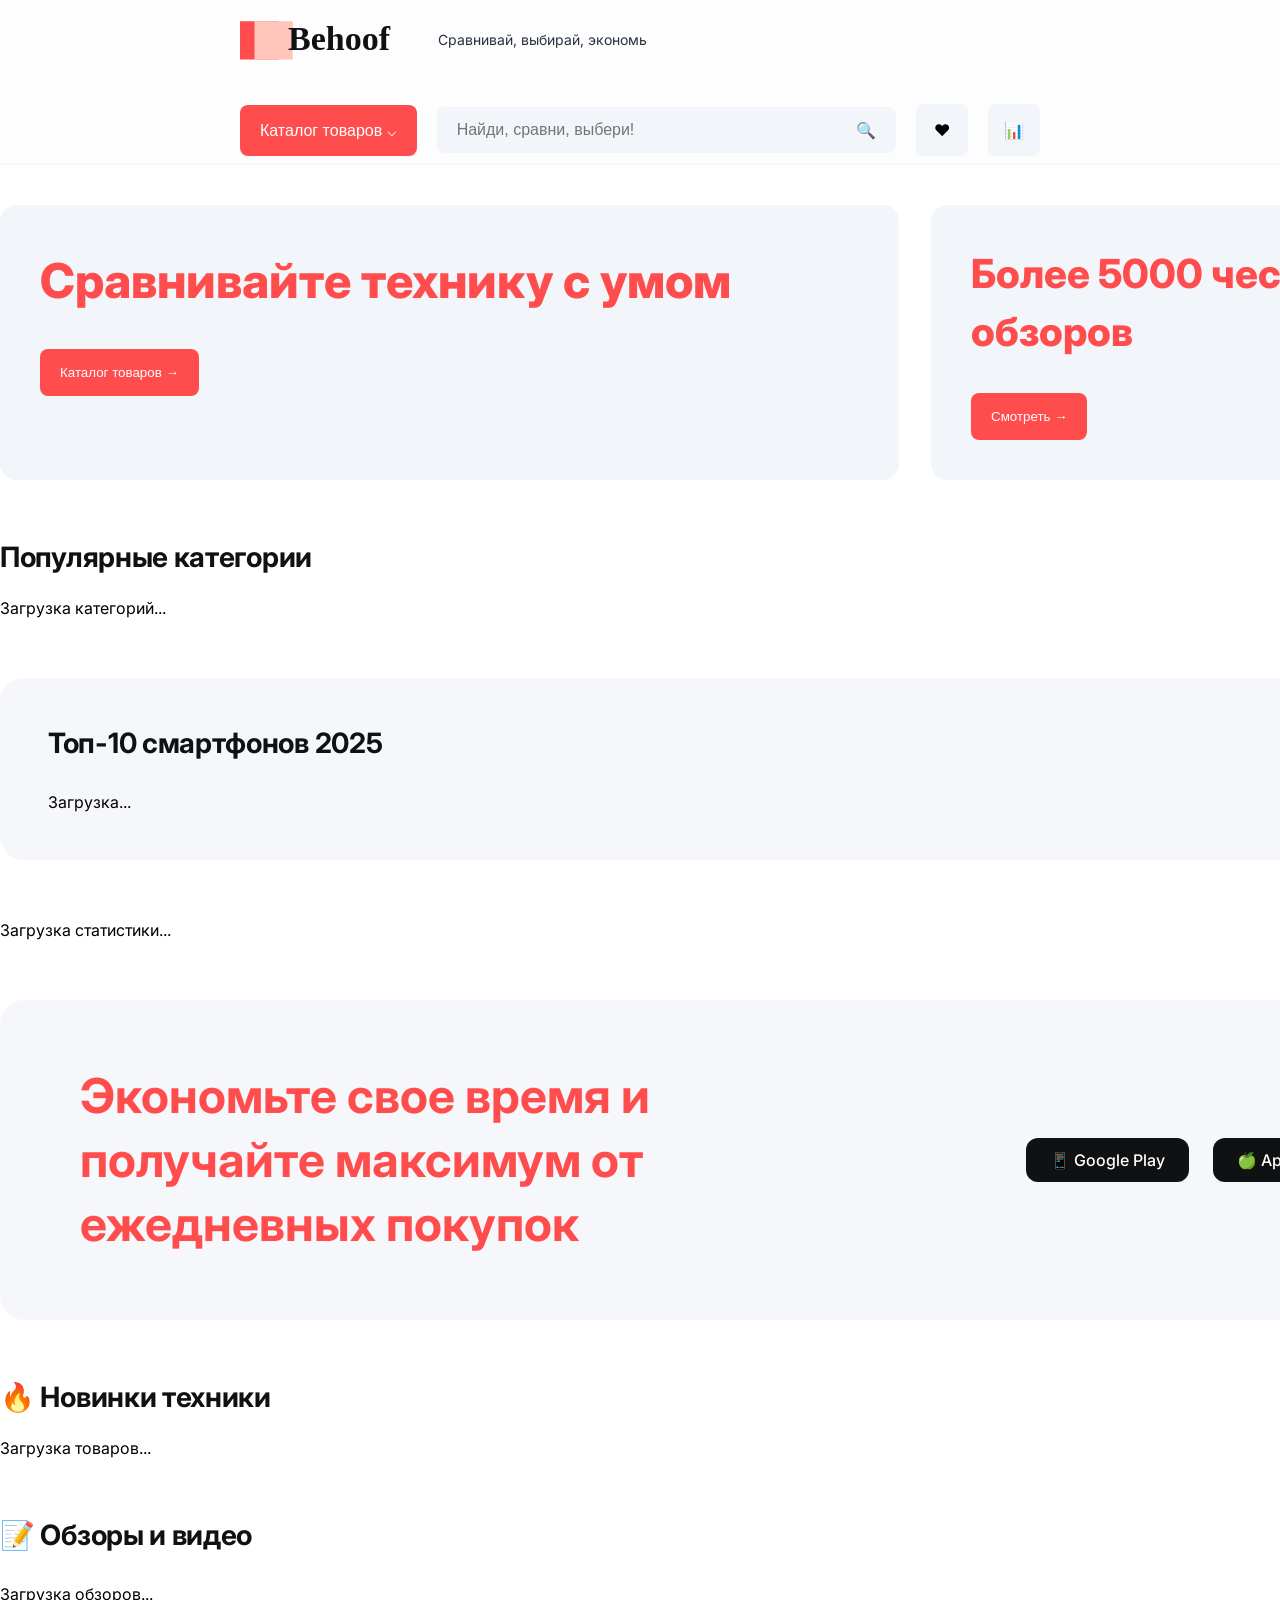
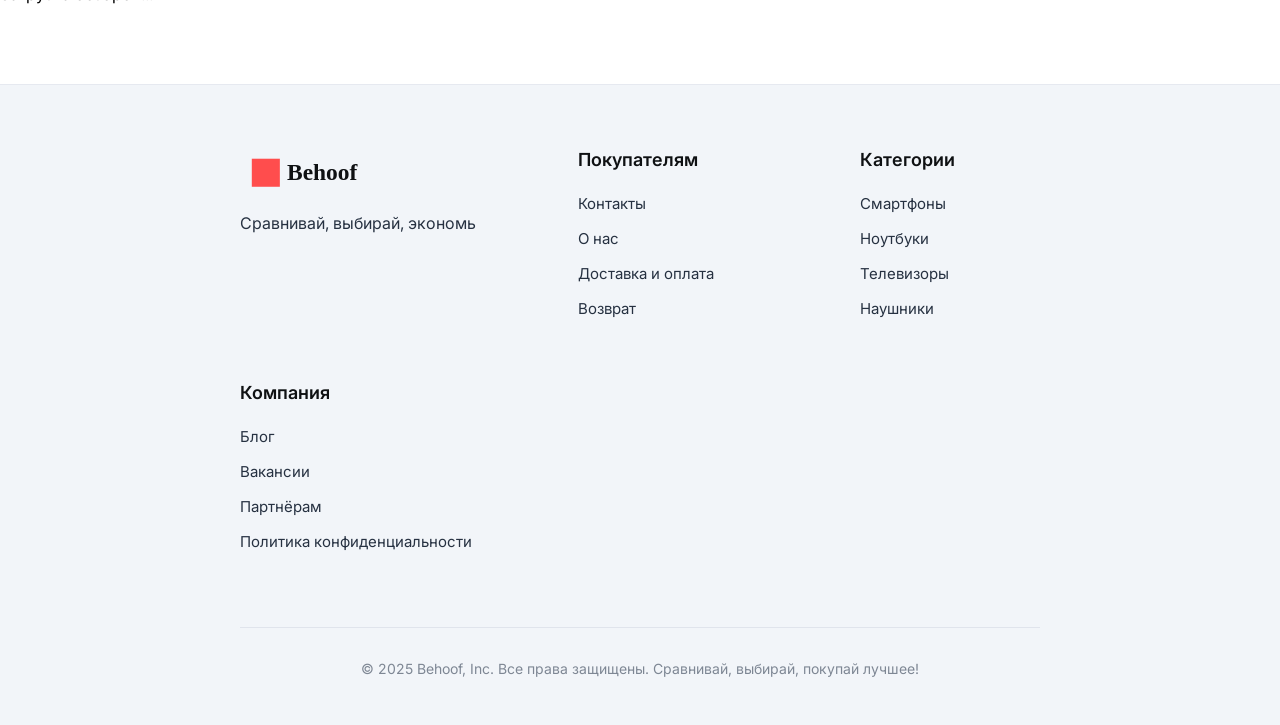
<file: Новый текстовый документ.html>
<!DOCTYPE html>
<html lang="ru">
<head>
    <meta charset="UTF-8">
    <meta name="viewport" content="width=device-width, initial-scale=1.0">
    <title>Behoof — Сравнивай технику с умом</title>
    <link rel="stylesheet" href="style.css">
    <link href="https://fonts.googleapis.com/css2?family=Inter:opsz,wght@14..32,400;14..32,500;14..32,600;14..32,700;14..32,800&display=swap" rel="stylesheet">
</head>
<body>
    <div class="site-container">
        <!-- HEADER -->
        <header class="main-header">
            <div class="logo-info">
                <div class="logo">
                    <svg width="186" height="60" viewBox="0 0 186 60" fill="none">
                        <rect x="0" y="13.25" width="38.25" height="38.25" fill="#FF4D4D"/>
                        <rect x="14.5" y="13.25" width="38.25" height="38.25" fill="#FFC5BB"/>
                        <text x="48" y="42" font-family="Verdana" font-weight="700" font-size="34" fill="#0F1113">Behoof</text>
                    </svg>
                </div>
                <div class="logo-text">Сравнивай, выбирай, экономь</div>
            </div>
            <div class="search-section">
                <button class="catalog-btn">Каталог товаров ⌵</button>
                <div class="search-bar">
                    <input type="text" placeholder="Найди, сравни, выбери!">
                    <span>🔍</span>
                </div>
                <div class="icon-circle">❤️</div>
                <div class="icon-circle">📊</div>
            </div>
        </header>

        <div class="container">
            <!-- BANNERS -->
            <div class="banners-row">
                <div class="banner-main">
                    <h1>Сравнивайте технику с умом</h1>
                    <button class="btn-red">Каталог товаров →</button>
                </div>
                <div class="banner-small">
                    <h3>Более 5000 честных обзоров</h3>
                    <button class="btn-red">Смотреть →</button>
                </div>
            </div>

            <!-- CATEGORIES -->
            <div class="categories">
                <div class="section-header">
                    <h2 class="section-title">Популярные категории</h2>
                    <a href="#" class="view-link">Все категории →</a>
                </div>
                <div class="cat-grid" id="categoriesGrid">
                    <div class="loader">Загрузка категорий...</div>
                </div>
            </div>

            <!-- TOP 10 BLOCK -->
            <div class="top10-block">
                <div class="section-header">
                    <h2 class="section-title">Топ-10 смартфонов 2025</h2>
                    <a href="#" class="view-link">Смотреть →</a>
                </div>
                <div class="top10-grid" id="top10Grid">
                    <div class="loader">Загрузка...</div>
                </div>
            </div>

            <!-- STATISTICS -->
            <div class="stats-promo" id="statsGrid">
                <div class="loader">Загрузка статистики...</div>
            </div>

            <!-- APP PROMO -->
            <div class="app-promo">
                <h2>Экономьте свое время и получайте максимум от ежедневных покупок</h2>
                <div class="store-buttons">
                    <div class="store-btn">📱 Google Play</div>
                    <div class="store-btn">🍏 App Store</div>
                </div>
            </div>

            <!-- NEW PRODUCTS -->
            <div class="categories">
                <div class="section-header">
                    <h2 class="section-title">🔥 Новинки техники</h2>
                    <a href="#" class="view-link">Все новинки →</a>
                </div>
                <div class="product-slider" id="newProductsGrid">
                    <div class="loader">Загрузка товаров...</div>
                </div>
            </div>

            <!-- REVIEWS -->
            <div class="categories">
                <div class="section-header">
                    <h2 class="section-title">📝 Обзоры и видео</h2>
                    <a href="#" class="view-link">Все обзоры →</a>
                </div>
                <div class="reviews-grid" id="reviewsGrid">
                    <div class="loader">Загрузка обзоров...</div>
                </div>
            </div>
        </div>

        <!-- FOOTER -->
        <footer class="footer-new">
            <div class="footer-inner">
                <div class="footer-col">
                    <div class="logo">
                        <svg width="160" height="44" viewBox="0 0 186 60">
                            <rect x="0" y="13.25" width="38.25" height="38.25" fill="#FF4D4D"/>
                            <text x="48" y="42" font-family="Verdana" font-weight="800" font-size="32" fill="#0F1113">Behoof</text>
                        </svg>
                    </div>
                    <p style="margin: 16px 0; color: #263141;">Сравнивай, выбирай, экономь</p>
                </div>
                <div class="footer-col">
                    <h4>Покупателям</h4>
                    <a href="#">Контакты</a>
                    <a href="#">О нас</a>
                    <a href="#">Доставка и оплата</a>
                    <a href="#">Возврат</a>
                </div>
                <div class="footer-col">
                    <h4>Категории</h4>
                    <a href="#">Смартфоны</a>
                    <a href="#">Ноутбуки</a>
                    <a href="#">Телевизоры</a>
                    <a href="#">Наушники</a>
                </div>
                <div class="footer-col">
                    <h4>Компания</h4>
                    <a href="#">Блог</a>
                    <a href="#">Вакансии</a>
                    <a href="#">Партнёрам</a>
                    <a href="#">Политика конфиденциальности</a>
                </div>
            </div>
            <div class="copyright">
                © 2025 Behoof, Inc. Все права защищены. Сравнивай, выбирай, покупай лучшее!
            </div>
        </footer>
    </div>

    <script src="script.js"></script>
</body>
</html>
</file>
<file: style.css>
* {
    margin: 0;
    padding: 0;
    box-sizing: border-box;
}

body {
    font-family: 'Inter', system-ui, -apple-system, sans-serif;
    background: #FFFFFF;
}
        .admin-container {
            max-width: 800px;
            margin: 40px auto;
            padding: 0 20px;
        }
        
        .admin-header {
            background: linear-gradient(135deg, #FF4D4D 0%, #FF6B6B 100%);
            border-radius: 24px;
            padding: 40px;
            margin-bottom: 40px;
            text-align: center;
            color: white;
        }
        
        .admin-header h1 {
            font-size: 36px;
            margin-bottom: 12px;
        }
        
        .product-form {
            background: white;
            border-radius: 24px;
            padding: 32px;
            box-shadow: 0 8px 24px rgba(0,0,0,0.1);
            border: 1px solid #F2F5F9;
        }
        
        .form-group {
            margin-bottom: 24px;
        }
        
        .form-group label {
            display: block;
            font-weight: 600;
            margin-bottom: 8px;
            color: #0F1113;
        }
        
        .form-group input,
        .form-group select,
        .form-group textarea {
            width: 100%;
            padding: 12px 16px;
            border: 1px solid #E1E5EB;
            border-radius: 12px;
            font-size: 14px;
            font-family: 'Inter', sans-serif;
            transition: 0.2s;
        }
        
        .form-group input:focus,
        .form-group select:focus,
        .form-group textarea:focus {
            outline: none;
            border-color: #FF4D4D;
            box-shadow: 0 0 0 3px rgba(255,77,77,0.1);
        }
        
        .form-group textarea {
            resize: vertical;
            min-height: 80px;
        }
        
        .form-row {
            display: grid;
            grid-template-columns: 1fr 1fr;
            gap: 20px;
        }
        
        .image-preview {
            width: 150px;
            height: 150px;
            border: 2px dashed #E1E5EB;
            border-radius: 12px;
            display: flex;
            align-items: center;
            justify-content: center;
            margin-top: 12px;
            overflow: hidden;
            background: #F6F7FA;
        }
        
        .image-preview img {
            width: 100%;
            height: 100%;
            object-fit: cover;
        }
        
        .btn-submit {
            background: #FF4D4D;
            color: white;
            border: none;
            padding: 16px 32px;
            border-radius: 12px;
            font-size: 16px;
            font-weight: 600;
            cursor: pointer;
            width: 100%;
            transition: 0.2s;
        }
        
        .btn-submit:hover {
            background: #e04343;
            transform: translateY(-2px);
        }
        
        .products-list {
            margin-top: 60px;
        }
        
        .products-list h3 {
            font-size: 24px;
            margin-bottom: 24px;
            color: #0F1113;
        }
        
        .admin-product-item {
            background: white;
            border: 1px solid #F2F5F9;
            border-radius: 16px;
            padding: 20px;
            margin-bottom: 16px;
            display: flex;
            justify-content: space-between;
            align-items: center;
            transition: 0.2s;
        }
        
        .admin-product-item:hover {
            box-shadow: 0 4px 12px rgba(0,0,0,0.1);
        }
        
        .admin-product-info {
            flex: 1;
        }
        
        .admin-product-name {
            font-weight: 600;
            font-size: 18px;
            margin-bottom: 8px;
        }
        
        .admin-product-price {
            color: #FF4D4D;
            font-weight: 700;
        }
        
        .admin-product-category {
            color: #7E8794;
            font-size: 14px;
        }
        
        .delete-btn {
            background: none;
            border: 1px solid #FF4D4D;
            color: #FF4D4D;
            padding: 8px 16px;
            border-radius: 8px;
            cursor: pointer;
            transition: 0.2s;
        }
        
        .delete-btn:hover {
            background: #FF4D4D;
            color: white;
        }
        
        .empty-list {
            text-align: center;
            padding: 40px;
            color: #7E8794;
            background: #F6F7FA;
            border-radius: 16px;
        }
        
        .back-link {
            display: inline-block;
            margin-bottom: 20px;
            color: #FF4D4D;
            text-decoration: none;
            font-weight: 500;
        }
        
        .back-link:hover {
            text-decoration: underline;
        }
        
        .success-message {
            background: #30D170;
            color: white;
            padding: 12px 20px;
            border-radius: 12px;
            margin-bottom: 20px;
            display: none;
        }
        
        .success-message.show {
            display: block;
            animation: fadeIn 0.3s ease;
        }
        
        @keyframes fadeIn {
            from { opacity: 0; transform: translateY(-10px); }
            to { opacity: 1; transform: translateY(0); }
        }
.site-container {
    max-width: 1920px;
    margin: 0 auto;
    background: #FFFFFF;
}

.container {
    width: 1440px;
    margin: 0 auto;
}

/* ============================================
   HEADER
   ============================================ */
.main-header {
    width: 100%;
    background: #FDFDFD;
    border-bottom: 1px solid #F2F5F9;
    padding: 8px 240px;
    display: flex;
    align-items: center;
    gap: 32px;
    flex-wrap: wrap;
}

.logo-info {
    display: flex;
    align-items: center;
    gap: 12px;
}

.logo-text {
    font-size: 14px;
    line-height: 18px;
    color: #263141;
}

.search-section {
    flex: 1;
    display: flex;
    gap: 20px;
    align-items: center;
}

.catalog-btn {
    background: #FF4D4D;
    border-radius: 8px;
    padding: 16px 20px;
    font-weight: 500;
    font-size: 16px;
    color: white;
    border: none;
    cursor: pointer;
    display: flex;
    align-items: center;
    gap: 8px;
}

.search-bar {
    flex: 1;
    display: flex;
    background: #F2F5F9;
    border-radius: 8px;
    align-items: center;
    padding: 0 20px;
}

.search-bar input {
    flex: 1;
    background: transparent;
    border: none;
    padding: 14px 0;
    font-size: 16px;
    outline: none;
}

.icon-circle {
    width: 52px;
    height: 52px;
    background: #F2F5F9;
    border-radius: 8px;
    display: flex;
    align-items: center;
    justify-content: center;
    cursor: pointer;
    transition: 0.2s;
}

/* ============================================
   BANNERS
   ============================================ */
.banners-row {
    display: flex;
    gap: 32px;
    margin: 40px auto 60px;
}

.banner-main {
    background: #F2F5F9;
    border-radius: 16px;
    padding: 40px;
    width: 899px;
    position: relative;
    overflow: hidden;
}

.banner-main h1 {
    font-weight: 800;
    font-size: 48px;
    line-height: 72px;
    color: #FF4D4D;
}

.banner-small {
    background: #F2F5F9;
    border-radius: 16px;
    padding: 40px;
    width: 509px;
    position: relative;
}

.banner-small h3 {
    font-weight: 800;
    font-size: 40px;
    line-height: 58px;
    color: #FF4D4D;
}

.btn-red {
    background: #FF4D4D;
    border-radius: 8px;
    padding: 16px 20px;
    display: inline-flex;
    align-items: center;
    gap: 8px;
    font-weight: 500;
    color: white;
    border: none;
    margin-top: 32px;
    cursor: pointer;
}

/* ============================================
   CATEGORIES
   ============================================ */
.categories {
    margin: 60px auto;
}

.section-header {
    display: flex;
    justify-content: space-between;
    align-items: center;
    margin-bottom: 24px;
}

.section-title {
    font-weight: 700;
    font-size: 28px;
    letter-spacing: -0.3px;
    color: #0F1113;
}

.view-link {
    color: #FF4D4D;
    font-weight: 500;
    text-decoration: none;
}

.cat-grid {
    display: flex;
    gap: 16px;
    flex-wrap: wrap;
}

.cat-item {
    width: 164px;
    text-align: center;
}

.cat-img {
    background: #FDFDFD;
    border: 1px solid #F2F5F9;
    border-radius: 12px;
    height: 164px;
    display: flex;
    align-items: center;
    justify-content: center;
    margin-bottom: 16px;
    overflow: hidden;
}

.cat-img img {
    width: 100%;
    height: 100%;
    object-fit: cover;
}

/* ============================================
   TOP 10 BLOCK
   ============================================ */
.top10-block {
    background: #F6F7FA;
    border-radius: 24px;
    padding: 48px;
    margin: 60px auto;
}

.top10-grid {
    display: flex;
    gap: 32px;
    margin-top: 32px;
}

.top10-col {
    background: white;
    border-radius: 20px;
    padding: 24px;
    flex: 1;
}

.top10-col h4 {
    font-weight: 700;
    margin-bottom: 16px;
    font-size: 22px;
}

.top10-col ul {
    list-style: none;
}

.top10-col li {
    margin-bottom: 12px;
    font-weight: 500;
}

/* ============================================
   STATISTICS
   ============================================ */
.stats-promo {
    display: flex;
    gap: 32px;
    margin: 60px auto;
}

.stat-card {
    background: #FDFDFD;
    border: 1px solid #F2F5F9;
    border-radius: 20px;
    padding: 32px;
    flex: 1;
    text-align: center;
}

.stat-number {
    font-size: 52px;
    font-weight: 800;
    color: #FF4D4D;
    margin-bottom: 12px;
}

/* ============================================
   APP PROMO
   ============================================ */
.app-promo {
    background: #F6F7FA;
    border-radius: 24px;
    padding: 64px 80px;
    display: flex;
    justify-content: space-between;
    align-items: center;
    margin: 60px auto;
}

.app-promo h2 {
    font-weight: 700;
    font-size: 48px;
    line-height: 64px;
    color: #FF4D4D;
    max-width: 700px;
}

.store-buttons {
    display: flex;
    gap: 24px;
}

.store-btn {
    background: #0F1113;
    border-radius: 12px;
    padding: 12px 24px;
    color: white;
    display: flex;
    align-items: center;
    gap: 10px;
    font-weight: 500;
    cursor: pointer;
}

/* ============================================
   PRODUCTS
   ============================================ */
.product-slider {
    display: flex;
    gap: 20px;
    flex-wrap: wrap;
}

.product-card {
    width: 272px;
    background: #F6F7FA;
    border: 1px solid #F2F5F9;
    border-radius: 16px;
    padding: 20px;
    transition: 0.2s;
}

.product-card:hover {
    transform: translateY(-4px);
    box-shadow: 0 8px 24px rgba(0,0,0,0.1);
}

.product-img {
    width: 100%;
    height: 156px;
    object-fit: contain;
    border-radius: 12px;
    background: #fff;
    margin-bottom: 12px;
}

.product-category {
    font-size: 14px;
    color: #7E8794;
    margin-bottom: 4px;
}

.product-name {
    font-weight: 600;
    font-size: 16px;
    color: #263141;
    margin-bottom: 8px;
    line-height: 1.3;
}

.price-block {
    display: flex;
    align-items: baseline;
    gap: 8px;
    margin-top: 8px;
}

.current-price {
    font-weight: 700;
    font-size: 20px;
    color: #263141;
}

.old-price {
    text-decoration: line-through;
    color: #A1ABB9;
    font-size: 14px;
}

/* ============================================
   REVIEWS
   ============================================ */
.reviews-grid {
    display: flex;
    gap: 24px;
    margin-top: 32px;
}

.review-card {
    background: #F6F7FA;
    border-radius: 16px;
    overflow: hidden;
    flex: 1;
    cursor: pointer;
    transition: 0.2s;
}

.review-card:hover {
    transform: translateY(-4px);
}

.review-img {
    height: 200px;
    background-size: cover;
    background-position: center;
    background-color: #E9EDF2;
}

.review-img img {
    width: 100%;
    height: 100%;
    object-fit: cover;
}

.review-content {
    padding: 20px;
}

.review-title {
    font-weight: 600;
    font-size: 18px;
    margin-bottom: 8px;
}

.review-excerpt {
    color: #7E8794;
    margin-bottom: 12px;
    font-size: 14px;
}

/* ============================================
   FOOTER
   ============================================ */
.footer-new {
    background: #F2F5F9;
    width: 100%;
    margin-top: 80px;
    padding: 64px 240px 48px;
    border-top: 1px solid #E6E9F0;
}

.footer-inner {
    display: flex;
    justify-content: space-between;
    flex-wrap: wrap;
    gap: 48px;
}

.footer-col {
    min-width: 180px;
}

.footer-col h4 {
    font-size: 18px;
    font-weight: 600;
    margin-bottom: 24px;
    color: #0F1113;
}

.footer-col a {
    display: block;
    font-size: 15px;
    color: #263141;
    text-decoration: none;
    margin-bottom: 16px;
    transition: 0.2s;
}

.footer-col a:hover {
    color: #FF4D4D;
}

.footer-catalog-btn {
    background: #FF4D4D;
    color: white;
    border: none;
    border-radius: 12px;
    padding: 12px 20px;
    font-size: 14px;
    font-weight: 600;
    cursor: pointer;
    transition: all 0.3s;
    width: 100%;
    margin-top: 8px;
}

.footer-catalog-btn:hover {
    background: #e04343;
    transform: translateY(-2px);
    box-shadow: 0 4px 12px rgba(255, 77, 77, 0.3);
}

.copyright {
    text-align: center;
    margin-top: 60px;
    padding-top: 32px;
    border-top: 1px solid #E0E4EC;
    font-size: 14px;
    color: #7E8794;
}

/* ============================================
   MODAL WINDOW
   ============================================ */
.catalog-modal {
    display: none;
    position: fixed;
    top: 0;
    left: 0;
    width: 100%;
    height: 100%;
    background: rgba(0, 0, 0, 0.8);
    backdrop-filter: blur(8px);
    z-index: 9999;
    justify-content: center;
    align-items: center;
}

.catalog-modal.active {
    display: flex;
    animation: modalFadeIn 0.3s ease;
}

.catalog-modal-content {
    background: white;
    border-radius: 32px;
    width: 90%;
    max-width: 1300px;
    height: 90vh;
    display: flex;
    flex-direction: column;
    overflow: hidden;
    animation: modalSlideUp 0.3s ease;
}

.modal-header {
    display: flex;
    justify-content: space-between;
    align-items: center;
    padding: 20px 24px;
    border-bottom: 1px solid #E1E5EB;
    background: white;
    flex-shrink: 0;
}

.modal-header h2 {
    font-size: 24px;
    font-weight: 700;
    color: #0F1113;
}

.modal-close {
    width: 40px;
    height: 40px;
    border-radius: 12px;
    border: 1px solid #E1E5EB;
    background: white;
    font-size: 20px;
    cursor: pointer;
    transition: 0.2s;
}

.modal-close:hover {
    background: #FF4D4D;
    color: white;
}

.modal-body {
    flex: 1;
    overflow-y: auto;
}

@keyframes modalFadeIn {
    from { opacity: 0; }
    to { opacity: 1; }
}

@keyframes modalSlideUp {
    from { transform: translateY(50px); opacity: 0; }
    to { transform: translateY(0); opacity: 1; }
}

/* ============================================
   CATALOG PAGE STYLES
   ============================================ */
.catalog-page {
    max-width: 1440px;
    margin: 0 auto;
    padding: 40px 20px;
    background: #FFFFFF;
    min-height: 100vh;
}

.catalog-header {
    background: linear-gradient(135deg, #FF4D4D 0%, #FF6B6B 100%);
    border-radius: 24px;
    padding: 48px;
    margin-bottom: 40px;
    text-align: center;
    color: white;
}

.catalog-header h1 {
    font-size: 48px;
    margin-bottom: 16px;
    font-weight: 800;
}

.catalog-header p {
    font-size: 18px;
    opacity: 0.95;
}

.filter-section {
    background: #F6F7FA;
    border-radius: 20px;
    padding: 24px;
    margin-bottom: 32px;
}

.filter-section h3 {
    margin-bottom: 16px;
    font-size: 18px;
    font-weight: 600;
    color: #0F1113;
}

.filter-grid {
    display: flex;
    gap: 12px;
    flex-wrap: wrap;
    margin-top: 16px;
}

.filter-chip {
    background: white;
    border: 1px solid #E1E5EB;
    border-radius: 40px;
    padding: 8px 20px;
    cursor: pointer;
    transition: all 0.2s;
    font-size: 14px;
    font-weight: 500;
    font-family: 'Inter', sans-serif;
}

.filter-chip.active {
    background: #FF4D4D;
    color: white;
    border-color: #FF4D4D;
}

.filter-chip:hover {
    background: #FF4D4D;
    color: white;
    transform: translateY(-2px);
}

.products-grid {
    display: grid;
    grid-template-columns: repeat(auto-fill, minmax(320px, 1fr));
    gap: 24px;
    margin-bottom: 48px;
}

.product-item {
    background: white;
    border-radius: 20px;
    overflow: hidden;
    box-shadow: 0 4px 12px rgba(0, 0, 0, 0.05);
    transition: all 0.3s;
    border: 1px solid #F2F5F9;
}

.product-item:hover {
    transform: translateY(-8px);
    box-shadow: 0 12px 24px rgba(0, 0, 0, 0.1);
}

.product-image {
    width: 100%;
    height: 240px;
    background: #F5F7FA;
    position: relative;
    overflow: hidden;
}

.product-image img {
    width: 100%;
    height: 100%;
    object-fit: cover;
    transition: transform 0.3s;
}

.product-item:hover .product-image img {
    transform: scale(1.05);
}

.product-badge {
    position: absolute;
    top: 16px;
    left: 16px;
    background: #FF4D4D;
    color: white;
    padding: 4px 12px;
    border-radius: 20px;
    font-size: 12px;
    font-weight: 600;
    z-index: 2;
}

.product-badge.hot {
    background: #FF6B35;
}

.product-badge.new {
    background: #30D170;
}

.product-info {
    padding: 20px;
}

.product-category {
    color: #7E8794;
    font-size: 14px;
    margin-bottom: 8px;
}

.product-name {
    font-size: 18px;
    font-weight: 600;
    margin-bottom: 12px;
    color: #0F1113;
    line-height: 1.3;
}

.product-price {
    font-size: 24px;
    font-weight: 700;
    color: #FF4D4D;
    margin-bottom: 8px;
}

.product-old-price {
    text-decoration: line-through;
    color: #A1ABB9;
    font-size: 14px;
    margin-left: 8px;
    font-weight: 400;
}

.product-rating {
    display: flex;
    align-items: center;
    gap: 8px;
    margin-bottom: 16px;
}

.stars {
    color: #FFB800;
    letter-spacing: 2px;
    font-size: 14px;
}

.product-actions {
    display: flex;
    gap: 12px;
    margin-top: 16px;
}

.btn-like, .btn-compare {
    flex: 1;
    padding: 12px;
    border: 1px solid #E1E5EB;
    border-radius: 12px;
    background: white;
    cursor: pointer;
    transition: all 0.2s;
    display: flex;
    align-items: center;
    justify-content: center;
    gap: 8px;
    font-family: 'Inter', sans-serif;
    font-size: 14px;
    font-weight: 500;
}

.btn-like:hover, .btn-compare:hover {
    border-color: #FF4D4D;
    color: #FF4D4D;
}

.btn-like.active {
    background: #FF4D4D;
    color: white;
    border-color: #FF4D4D;
}

.pagination {
    display: flex;
    justify-content: center;
    gap: 12px;
    margin-top: 40px;
    padding-bottom: 40px;
}

.page-btn {
    width: 44px;
    height: 44px;
    border: 1px solid #E1E5EB;
    border-radius: 12px;
    background: white;
    cursor: pointer;
    transition: all 0.2s;
    font-family: 'Inter', sans-serif;
    font-size: 16px;
    font-weight: 500;
}

.page-btn:hover, .page-btn.active {
    background: #FF4D4D;
    color: white;
    border-color: #FF4D4D;
}

.no-products {
    text-align: center;
    padding: 60px;
    font-size: 18px;
    color: #7E8794;
}

/* ============================================
   RESPONSIVE
   ============================================ */
@media (max-width: 768px) {
    .container {
        width: 100%;
        padding: 0 16px;
    }
    
    .banners-row {
        flex-direction: column;
    }
    
    .banner-main, .banner-small {
        width: 100%;
    }
    
    .banner-main h1 {
        font-size: 32px;
        line-height: 48px;
    }
    
    .banner-small h3 {
        font-size: 28px;
        line-height: 40px;
    }
    
    .app-promo {
        flex-direction: column;
        text-align: center;
        gap: 24px;
        padding: 32px;
    }
    
    .app-promo h2 {
        font-size: 28px;
        line-height: 40px;
    }
    
    .top10-grid {
        flex-direction: column;
    }
    
    .stats-promo {
        flex-direction: column;
    }
    
    .footer-inner {
        flex-direction: column;
        text-align: center;
    }
    
    .catalog-header {
        padding: 32px 24px;
    }
    
    .catalog-header h1 {
        font-size: 28px;
    }
    
    .catalog-header p {
        font-size: 14px;
    }
    
    .filter-grid {
        justify-content: center;
    }
    
    .filter-chip {
        padding: 6px 14px;
        font-size: 12px;
    }
    
    .products-grid {
        grid-template-columns: 1fr;
    }
    
    .product-image {
        height: 200px;
    }
    
    .product-name {
        font-size: 16px;
    }
    
    .product-price {
        font-size: 20px;
    }
    
    .btn-like, .btn-compare {
        padding: 10px;
        font-size: 12px;
    }
    
    .pagination {
        gap: 8px;
    }
    
    .page-btn {
        width: 36px;
        height: 36px;
        font-size: 14px;
    }
    
    .catalog-modal-content {
        width: 95%;
        height: 95vh;
        border-radius: 20px;
    }
    
    .modal-header {
        padding: 16px;
    }
    
    .modal-header h2 {
        font-size: 18px;
    }
    
    .modal-close {
        width: 36px;
        height: 36px;
    }
}

@media (min-width: 769px) and (max-width: 1024px) {
    .container {
        width: 100%;
        padding: 0 32px;
    }
    
    .products-grid {
        grid-template-columns: repeat(2, 1fr);
    }
}

@media (min-width: 1440px) {
    .products-grid {
        grid-template-columns: repeat(3, 1fr);
    }
}
</file>
